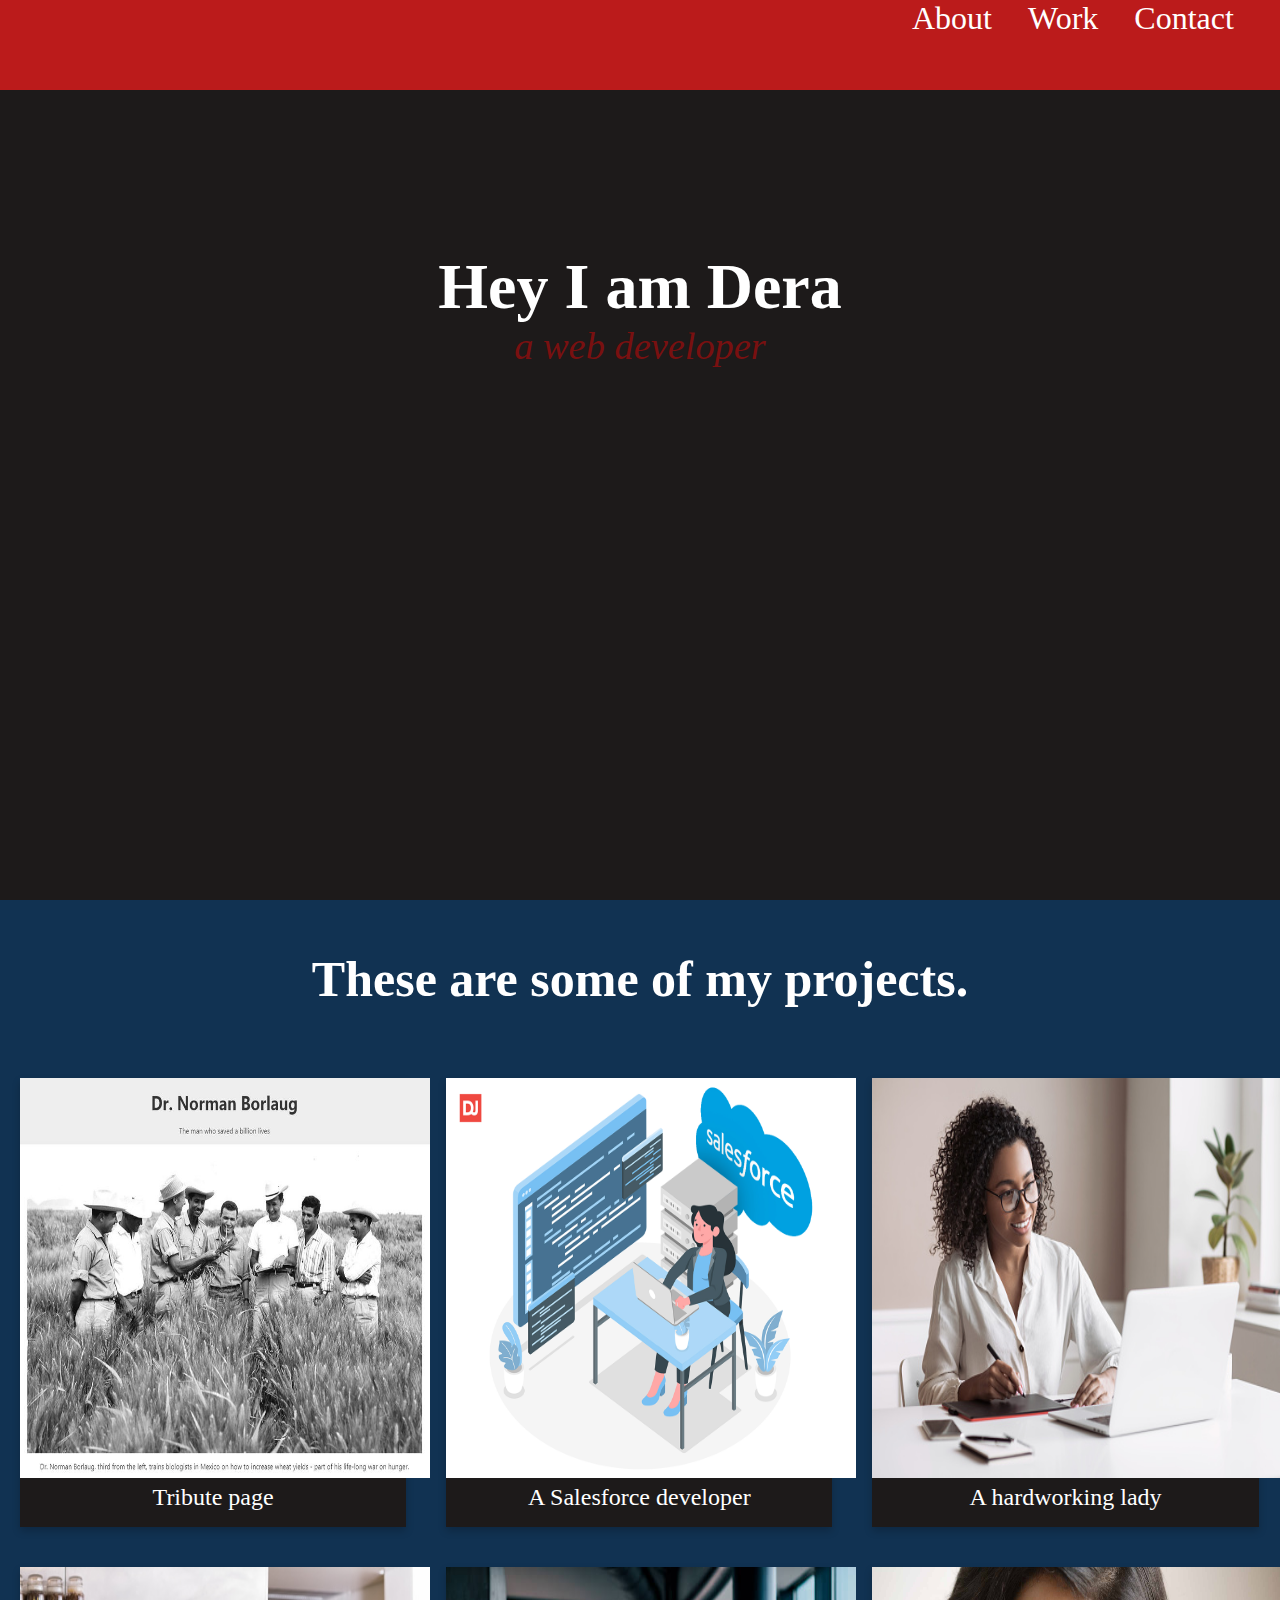
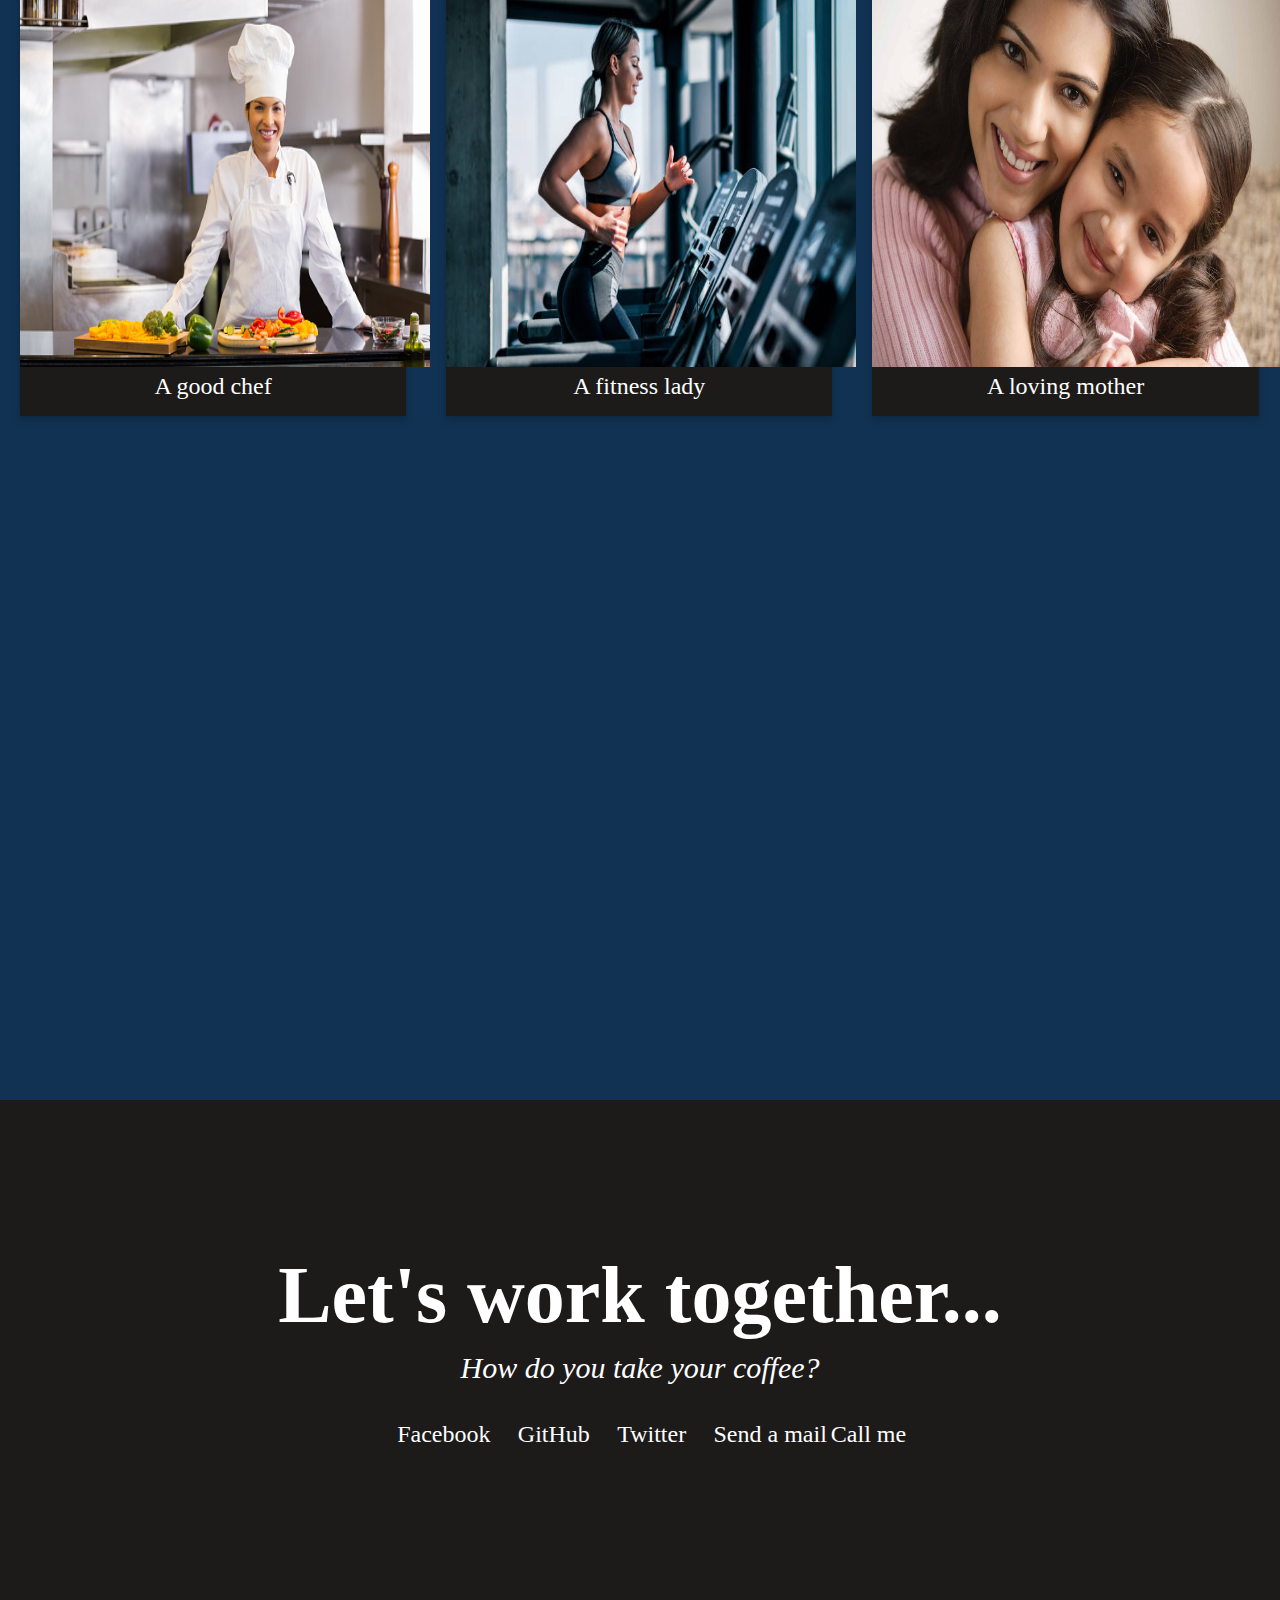
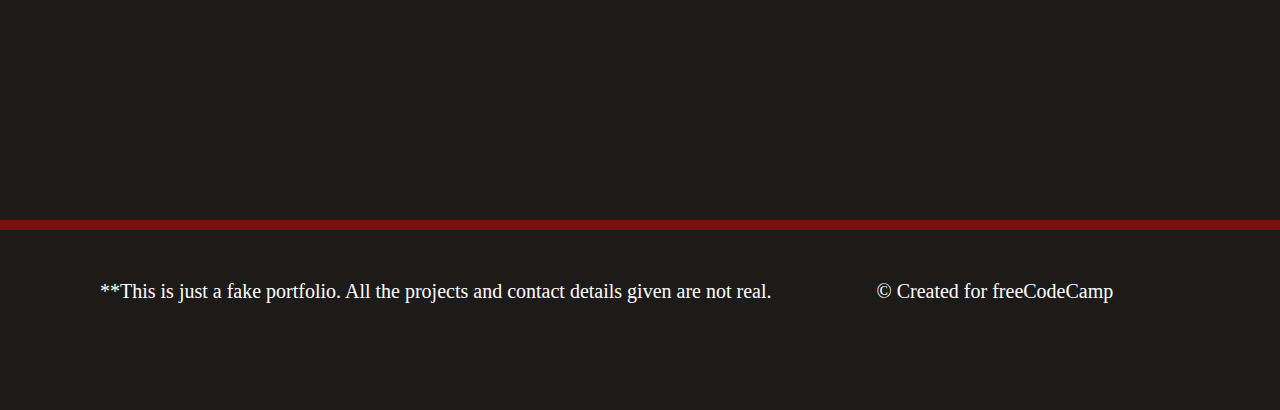
<file: index.html>
<!DOCTYPE html>
<html lang="en">
<head>
    <meta charset="UTF-8">
    <meta http-equiv="X-UA-Compatible" content="IE=edge">
    <meta name="viewport" content="width=device-width, initial-scale=1.0">
    <title>Document</title>
    <link rel="stylesheet" href="MyStyle.css">
    <link rel="stylesheet" href="https://cdnjs.cloudflare.com/ajax/libs/font-awesome/4.7.0/css/font-awesome.min.css">

</head>



<body>
    
    <div class="topnav" >
        <a href="">About</a> <a href="#">Work</a> <a href="#">Contact</a>
    </div>
    <div class="developer">
        <h1 id="About">Hey I am Dera</h1>
        <p>a web developer</p>
    </div>
    <div class="MyWork">
        <h1 id="Work">These are some of my projects.</h1>
        <div class="row">
            <div class="column">
              <div class="card">
                <div><a href="index2.html"><img src="tribute.jpg" alt="Tribute Page" style="height: 400px; width: 410px;"></a></div>
                <a href="index2.html"><p>Tribute page</p></a>
              </div>
            </div>
          
            <div class="column">
              <div class="card">
                <div><img src="img5.jpg" alt="salesforce developer"style="height: 400px; width: 410px;"></div>
                <p>A Salesforce developer</p>
              </div>
            </div>
            
            <div class="column">
              <div class="card">
                <div><img src="img2.jpg" alt="Working class"style="height: 400px; width: 410px;"></div>
                <p>A hardworking lady</p>
              </div>
            </div>
            
            <div class="column">
              <div class="card">
                <div><img src="img3.jpg" alt="A chef"style="height: 400px; width: 410px;"></div>
                <p>A good chef</p>
              </div>
            </div>

            <div class="column">
                <div class="card">
                  <div><img src="img6..jpg" alt="A fitness lady"style="height: 400px; width: 410px;"></div>
                  <p>A fitness lady</p>
                </div>
              </div>
              
              <div class="column">
                <div class="card">
                  <div><img src="img4.jpg" alt="A mother" style="height: 400px; width: 410px;"></div>
                  <p>A loving mother</p>
                </div>
              </div>
          </div>
    </div>

    <div class="Container">
        <div class="Worktogether">
            <h1 itemid="Contact">Let's work together...</h1>
        <p>How do you take your coffee?</p>
         <span> <a href="#"><i class="fa-brands fa-facebook-square"></i>Facebook</a></span>
         <span> <a href="#"><i class="fa-brands fa-github"></i>GitHub</a></span>
         <span> <a href="#"><i class="fa-brands fa-twitter"></i>Twitter</a></span>
         <span> <a href="#"><i class="fa-solid fa-at"></i>Send a mail</a></span>
         <span> <a href="#"><i class="fa-solid fa-mobile-screen-button"></i>Call me</a></span>
         

        </div>
        <div class="Portfolio">
            <h2>**This is just a fake portfolio. All the projects and contact details given are not real. <a href="#"> &copy; Created for freeCodeCamp</a></h2>
        
        </div>
         
    </div>

    
</body>
</html>
</file>
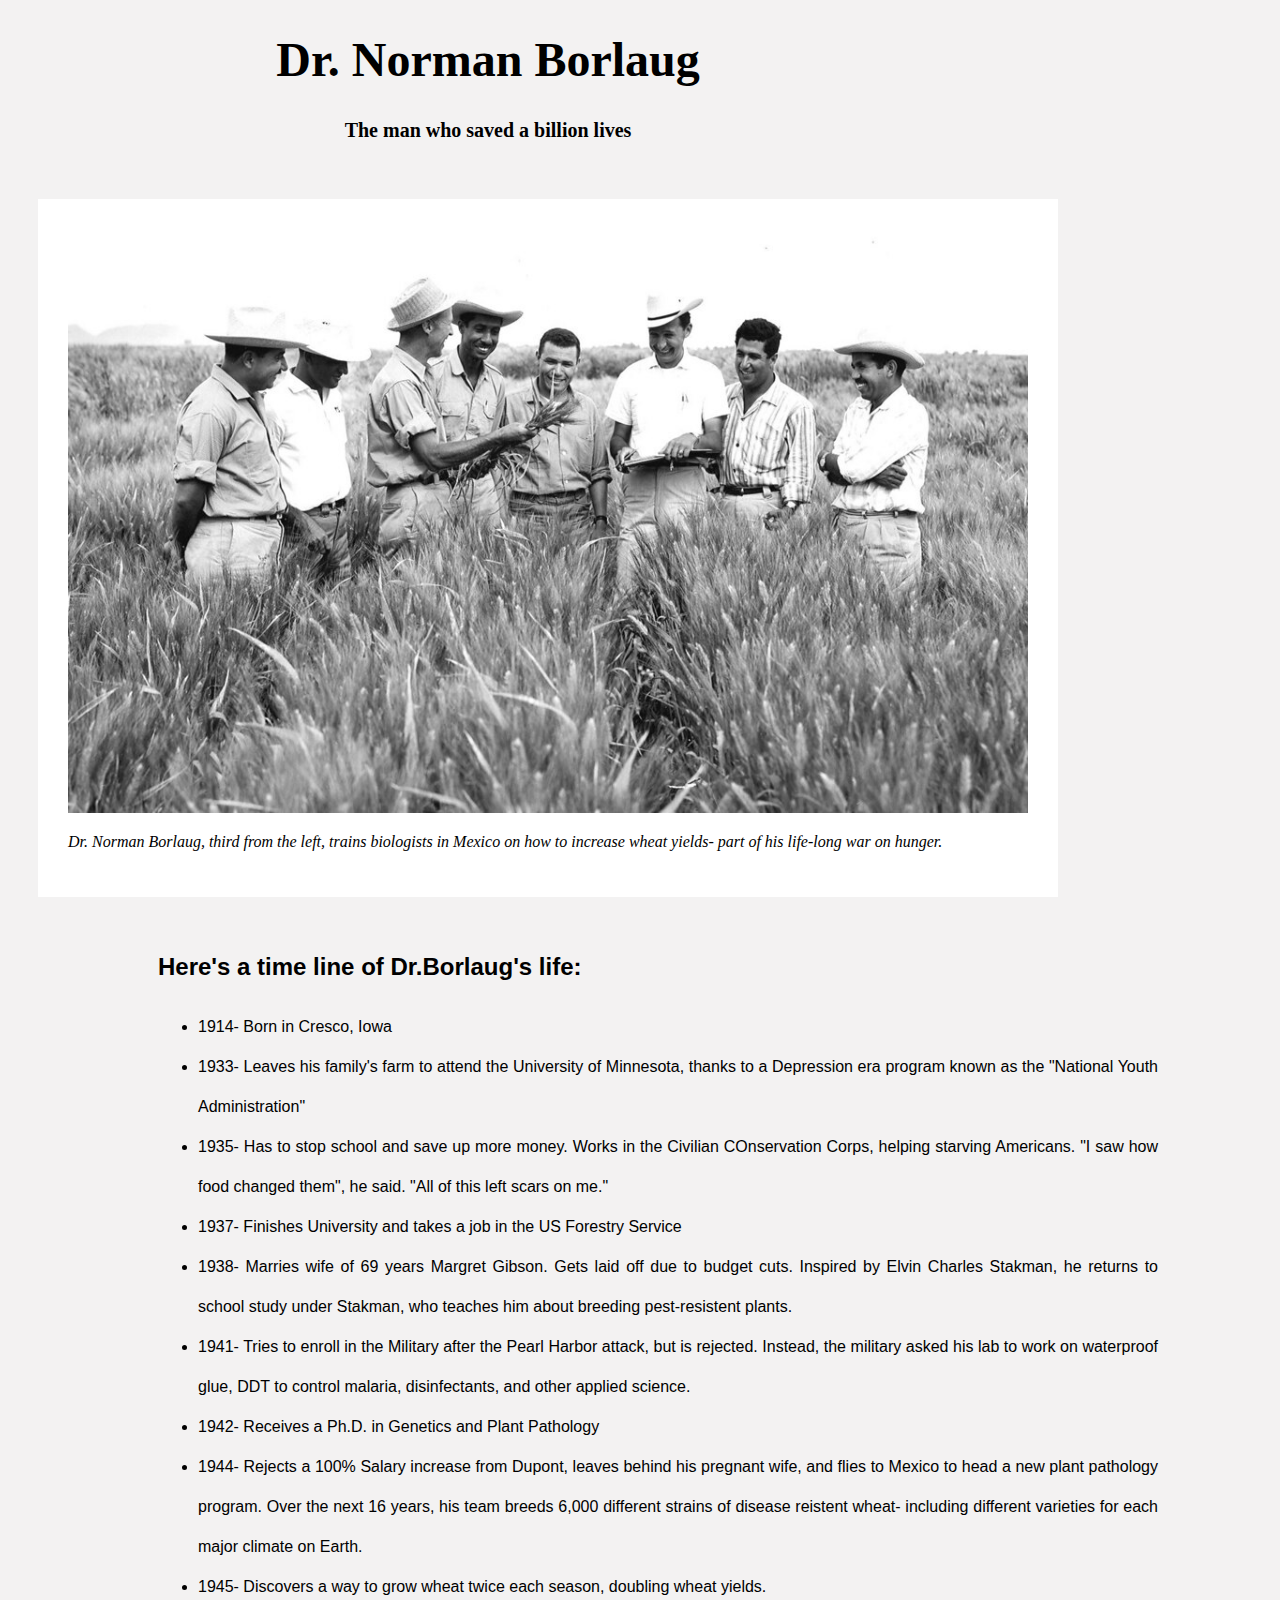
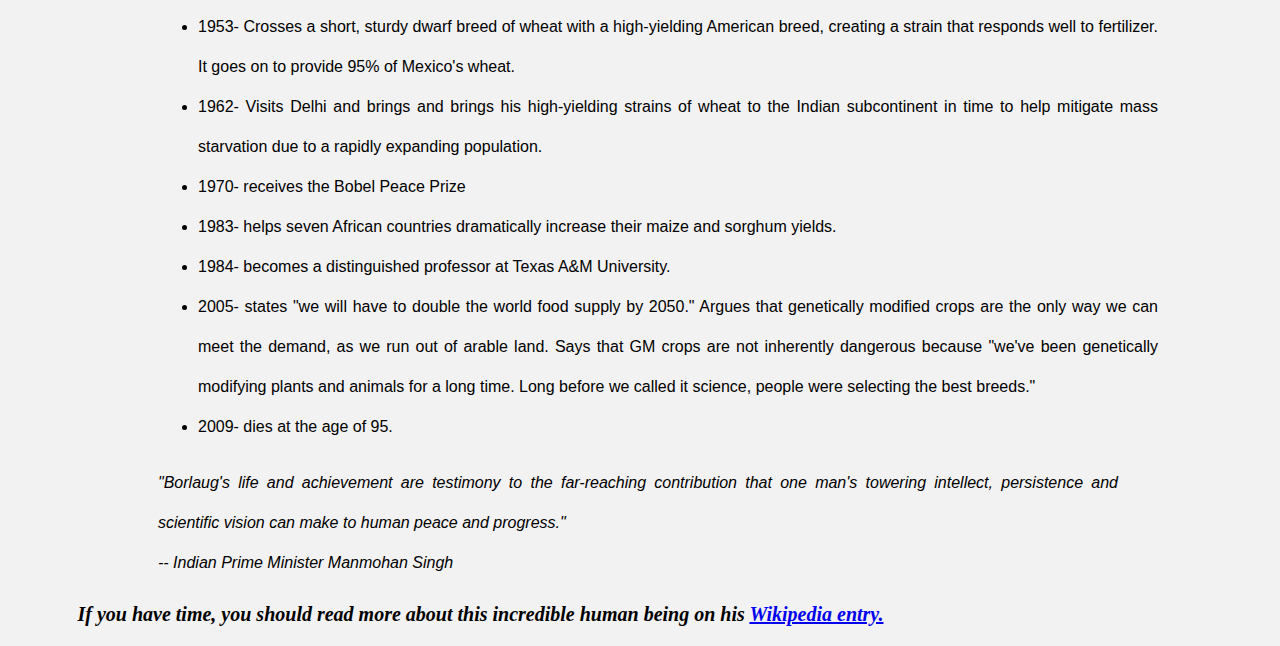
<file: index2.html>
<!DOCTYPE html>
<html lang="en">
<head>
    <meta charset="UTF-8">
    <meta http-equiv="X-UA-Compatible" content="IE=edge">
    <meta name="viewport" content="width=device-width, initial-scale=1.0">
    <title>Document</title>
</head>
<link rel="stylesheet" href="MyStyle2.css">
<body>
    <h1>Dr. Norman Borlaug</h1>
    <h4>The man who saved a billion lives</h4>
    <div class="row">
        <div class="column">
          <div class="card">
              <div><img src="img1.jpg" alt="Tribute" style="height 600px" width 600px></div>
              <p>Dr. Norman Borlaug, third from the left, trains biologists in Mexico on how to increase wheat yields- part of his life-long war on hunger.</p>
          </div>
        </div>
    </div>
    
   

    <div class="container">
        <h2>Here's a time line of Dr.Borlaug's life:</h2>

        <ul>
        <li>1914- Born in Cresco, Iowa</li>
        <li>1933- Leaves his family's farm to attend the University of Minnesota, thanks to a Depression era program known as the "National Youth Administration"</li>
        <li>1935- Has to stop school and save up more money. Works in the Civilian COnservation Corps, helping starving Americans. "I saw how food changed them", he said. "All of this left scars on me."</li>
        <li>1937- Finishes University and takes a job in the US Forestry Service</li>
        <li>1938- Marries wife of 69 years Margret Gibson. Gets laid off due to budget cuts. Inspired by Elvin Charles Stakman, he returns to school study under Stakman, who teaches him about breeding pest-resistent plants.</li>
        <li>1941- Tries to enroll in the Military after the Pearl Harbor attack, but is rejected. Instead, the military asked his lab to work on waterproof glue, DDT to control malaria, disinfectants, and other applied science.</li>
        <li>1942- Receives a Ph.D. in Genetics and Plant Pathology</li>
        <li>1944- Rejects a 100% Salary increase from Dupont, leaves behind his pregnant wife, and flies to Mexico to head a new plant pathology program. Over the next 16 years, his team breeds 6,000 different strains of disease reistent wheat- including different varieties for each major climate on Earth.</li>
        <li>1945- Discovers a way to grow wheat twice each season, doubling wheat yields.</li>
        <li>1953- Crosses a short, sturdy dwarf breed of wheat with a high-yielding American breed, creating a strain that responds well to fertilizer. It goes on to provide 95% of Mexico's wheat.</li>
        <li>1962- Visits Delhi and brings and brings his high-yielding strains of wheat to the Indian subcontinent in time to help mitigate mass starvation due to a rapidly expanding population.</li>
        <li>1970- receives the Bobel Peace Prize</li>
        <li>1983- helps seven African countries dramatically increase their maize and sorghum yields.</li>
        <li>1984- becomes a distinguished professor at Texas A&M University.</li>
        <li>2005- states "we will have to double the world food supply by 2050." Argues that genetically modified crops are the only way we can meet the demand, as we run out of arable land. Says that GM crops are not inherently dangerous because "we've been genetically modifying plants and animals for a long time. Long before we called it science, people were selecting the best breeds."</li>
        <li>2009- dies at the age of 95.</li>
        </ul>

        <p>"Borlaug's life and achievement are testimony to the far-reaching contribution that one man's towering intellect, persistence and scientific vision can make to human peace and progress."
            <br />-- Indian Prime Minister Manmohan Singh

    </div>
    </p>
<div class="end">
    <p>If you have time, you should read more about this incredible human being on his <a href="https://en.wikipedia.org/wiki/Norman_Borlaug">Wikipedia entry.</a></p>

</div>
    
    
</body>
</html>
</file>
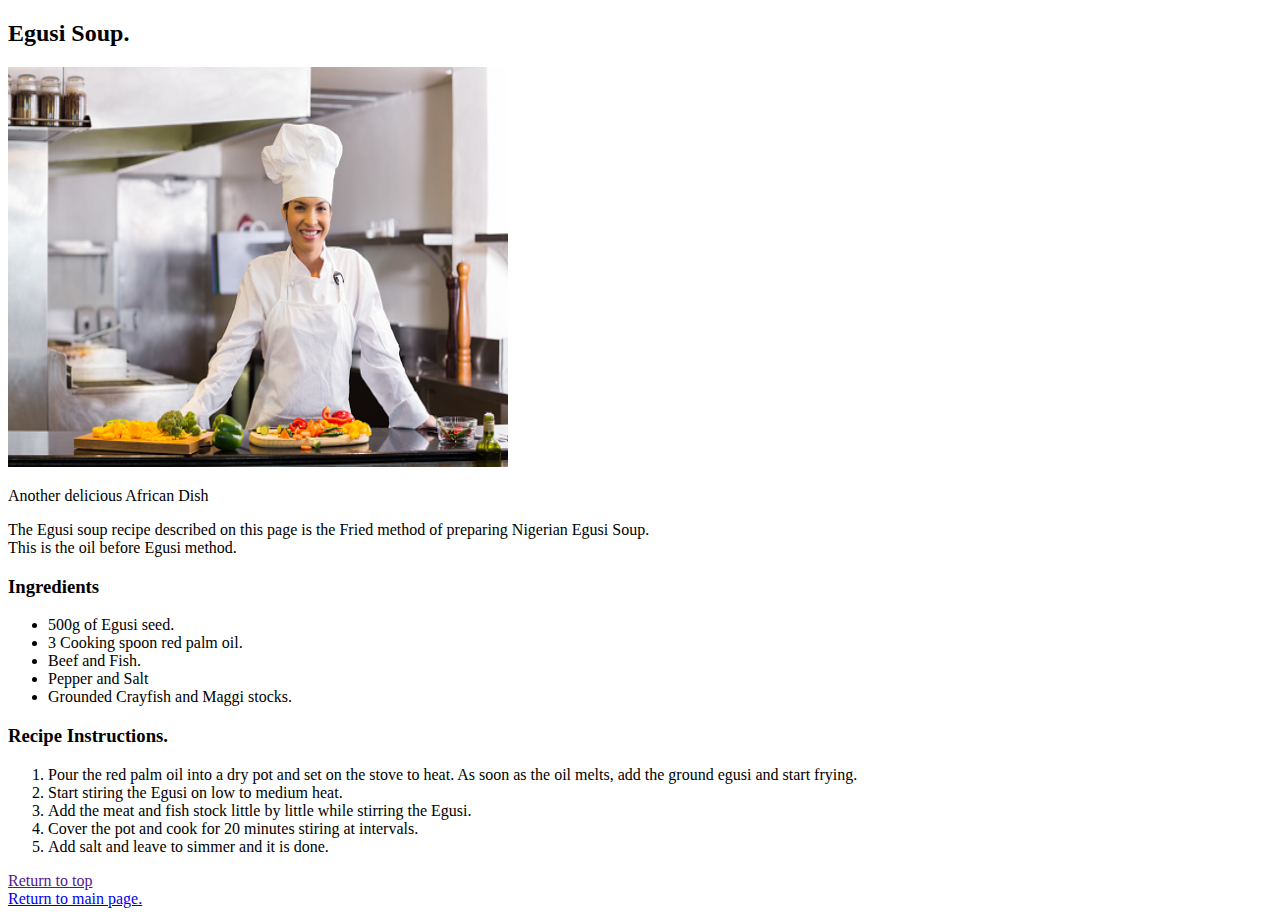
<file: index3.html>
<!DOCTYPE html>
<html lang="en">
<head>
    <meta charset="UTF-8">
    <meta http-equiv="X-UA-Compatible" content="IE=edge">
    <meta name="viewport" content="width=device-width, initial-scale=1.0">
    <title>Document</title>
</head>
<body>
    <h2 id="Top Section">Egusi Soup.</h2>
    <img src="img3.jpg" alt="Egusi Soup"
    style="width: 500px;height: 400px;">
    <p>Another delicious African Dish</p>

    <p>The Egusi soup recipe described on this page is the Fried method of preparing Nigerian Egusi Soup. <br /> This is the oil before Egusi method.</p>
   
    <h3>Ingredients</h3>
    <ul>
        <li>500g of Egusi seed.</li>
        <li>3 Cooking spoon red palm oil.</li>
        <li>Beef and Fish.</li>
        <li>Pepper and Salt</li>
        <li>Grounded Crayfish and Maggi stocks.</li>
    </ul>
    <h3>Recipe Instructions.</h3>
<ol>
    <li>Pour the red palm oil into a dry pot and set on the stove to heat. As soon as the oil melts, add the ground egusi and start frying.</li>
    <li>Start stiring the Egusi on low to medium heat.</li>
    <li>Add the meat and fish stock little by little while stirring the Egusi.</li>
    <li>Cover the pot and cook for 20 minutes stiring at intervals.</li>
    <li>Add salt and leave to simmer and it is done.</li>
</ol>
   <a href="">Return to top</a> <br />
   <a href="index.html">Return to main page.</a>
</body>
</html>
</file>
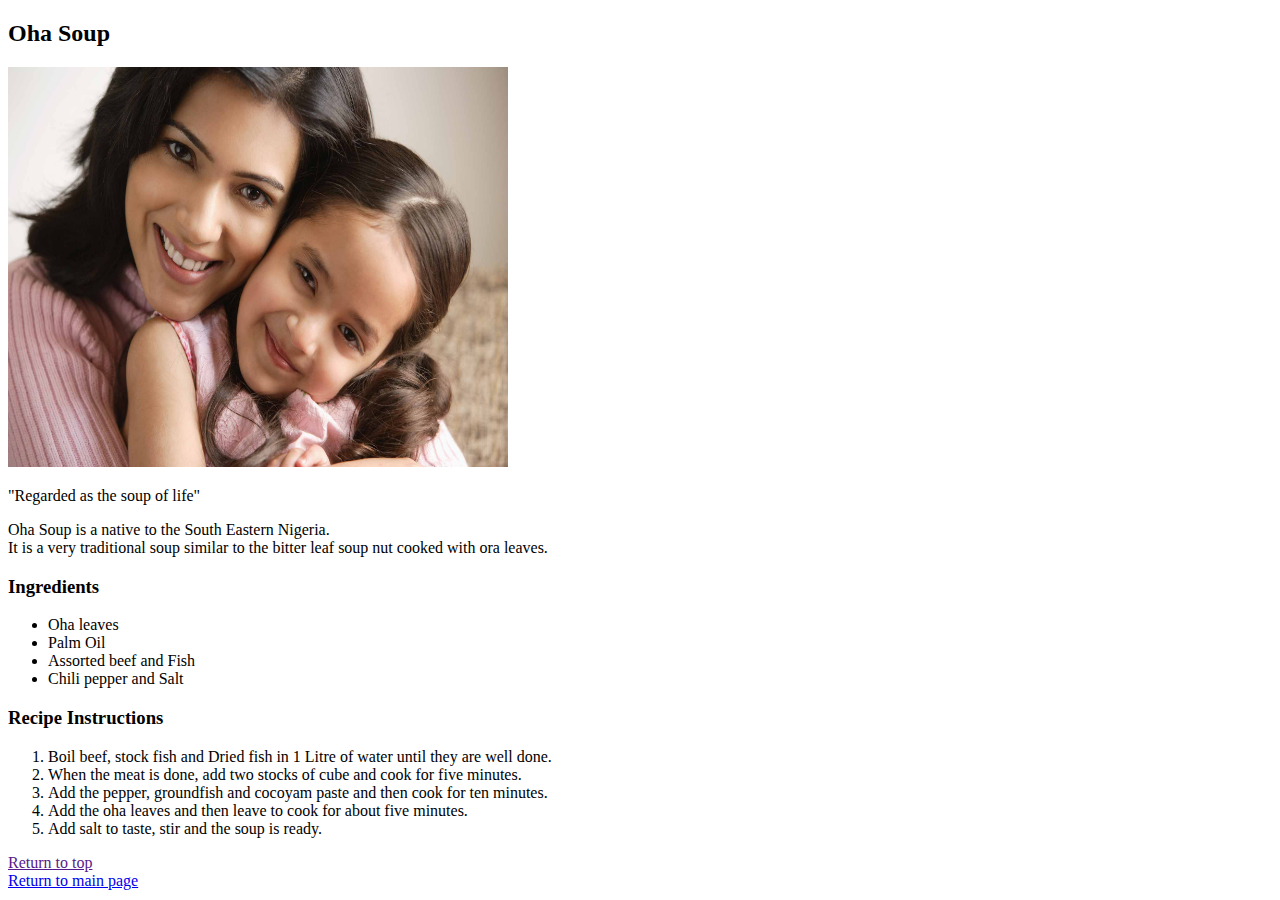
<file: index4.html>
<!DOCTYPE html>
<html lang="en">
<head>
    <meta charset="UTF-8">
    <meta http-equiv="X-UA-Compatible" content="IE=edge">
    <meta name="viewport" content="width=device-width, initial-scale=1.0">
    <title>Document</title>
</head>
<body>
    <h2 id="Top Section">Oha Soup</h2>
    <img src="img4.jpg" alt="Oha Soup"
    style="width: 500px;height: 400px;">
    <p>"Regarded as the soup of life"</p>

    <p>Oha Soup is a native to the South Eastern Nigeria. <br />It is a very traditional soup similar to the bitter leaf soup nut cooked with ora leaves.</p>
    
    <h3>Ingredients</h3>
    <ul>
        <li>Oha leaves</li>
        <li>Palm Oil</li>
        <li>Assorted beef and Fish</li>
        <li>Chili pepper and Salt</li>
    </ul>
    
    <h3>Recipe Instructions</h3>
    <ol>
        <li>Boil beef, stock fish and Dried fish in 1 Litre of water until they are well done.</li>
        <li>When the meat is done, add two stocks of cube and cook for five minutes.</li>
        <li>Add the pepper, groundfish and cocoyam paste and then cook for ten minutes.</li>
        <li>Add the oha leaves and then leave to cook for about five minutes.</li>
        <li>Add salt to taste, stir and the soup is ready.</li>
    </ol>
    <a href="">Return to top</a> <br />
    <a href="index.html">Return to main page</a>
</body>
</html>
</file>
<file: MyStyle.css>
*{
  margin: 0;
  padding: 0;
  box-sizing: border-box;
}

.topnav {
    position: fixed;
    background-color: rgb(187, 27, 27);
    height: 10vh;
    width: 100vw;
    padding-left: 70%;
  }
  
  .topnav a {
    
    color: white;
    padding: 20px 16px;
    text-decoration: none;
    font-size: xx-large;
    text-align: center; 
  }
.topnav a:hover {
    background-color: rgb(61, 61, 104);
    color: white; 
     
  }
 .developer {
     background-color: rgb(29, 26, 26);
     color: white;
     padding: 250px 80px;
     font-size: xx-large;
     font-style: normal;
     text-align: center;
     margin-top: 0%; 
     height: 100vh; 
 }
 .developer p {
   font-style: italic;
   color: rgb(121, 16, 16);
   font-size: larger;
  }
 .MyWork {
   background-color: rgb(17, 50, 82);
   height: 200vh;
   
 }
 .MyWork h1{
   padding: 50px;
   color: white;
   font-size: 50px;
   font-weight: bolder;
   text-align: center;
   
 }
 .column {
  float: left;
  width: 33.3%;
  padding: 20px 20px;
 }
 .row {
   display: table;
   clear: both;
   content: "";
 }
 .card {
  box-shadow: 0 4px 8px 0 rgba(0, 0, 0, 0.2);
  background-color: rgb(29, 26, 26);
  padding-bottom: 16px;
  text-align: center;
  font-size: 24px;
  color: white;
 }
.card a{
  text-decoration: none;
  color: white;
}

.Container {
  background-color: rgb(121, 16, 16);
  height: 100vh;
}
.Worktogether{
  background-color: rgb(29, 26, 26);
  color: white;
  height: 80vh;
  text-align: center;
}
.Worktogether h1{
  font-size: 80px;
  padding-top: 150px;
  padding-bottom: 10px;
}
.Worktogether p{
  font-style: italic;
  font-size: 30px;
  padding-bottom: 30px;
}
.Portfolio h2{
  background-color: rgb(29, 26, 26);
  height:20vh ;
  margin-top: 10px;
  color: white;
  padding-top: 50px;
  padding-left: 100px;
  text-decoration: none;
  font-weight: lighter;
  font-size: 20px;
}
.Portfolio h2 a{
  text-decoration: none;
  color: white;
  padding-left: 100px;
}
.Worktogether span{
  color: White;
  font-size: 24px;

}
.Worktogether span a{
  text-decoration: none;
  color: white;
}
.Worktogether span i{
  font-size: 30px;
}
</file>
<file: MyStyle2.css>
*{
  width: 75vw;
  margin-right: 15px;
}
  body{
    background-color: rgb(243, 242, 242);
    
     
  }
  .container{
    margin-left: 150px;
    
    font-family: Verdana, Geneva, Tahoma, sans-serif;
    font-size: 16px;
    word-wrap: break-word;
    line-height: 40px;
    font-display: centre;
    padding-right: 150px;
    text-align: right;
    text-align: justify;
    
  }
  .column {
    background-color: white;
    float: left;
    width: 80%;
    padding: 30px;
    margin: 30px;
    width: 75vw;
   }
   .row {
     display: table;
     clear: both;
     content: "";
   }
   h1, h4{
     text-align: center;
   }
   h1{
     font-size: 48px;
   }
   h4{
     font-size: 20px;
   }
   .end{
     text-align: center;
     font-weight: bolder;
     font-size: 20px;
   }
   p{
     font-style: italic;

   }
</file>
